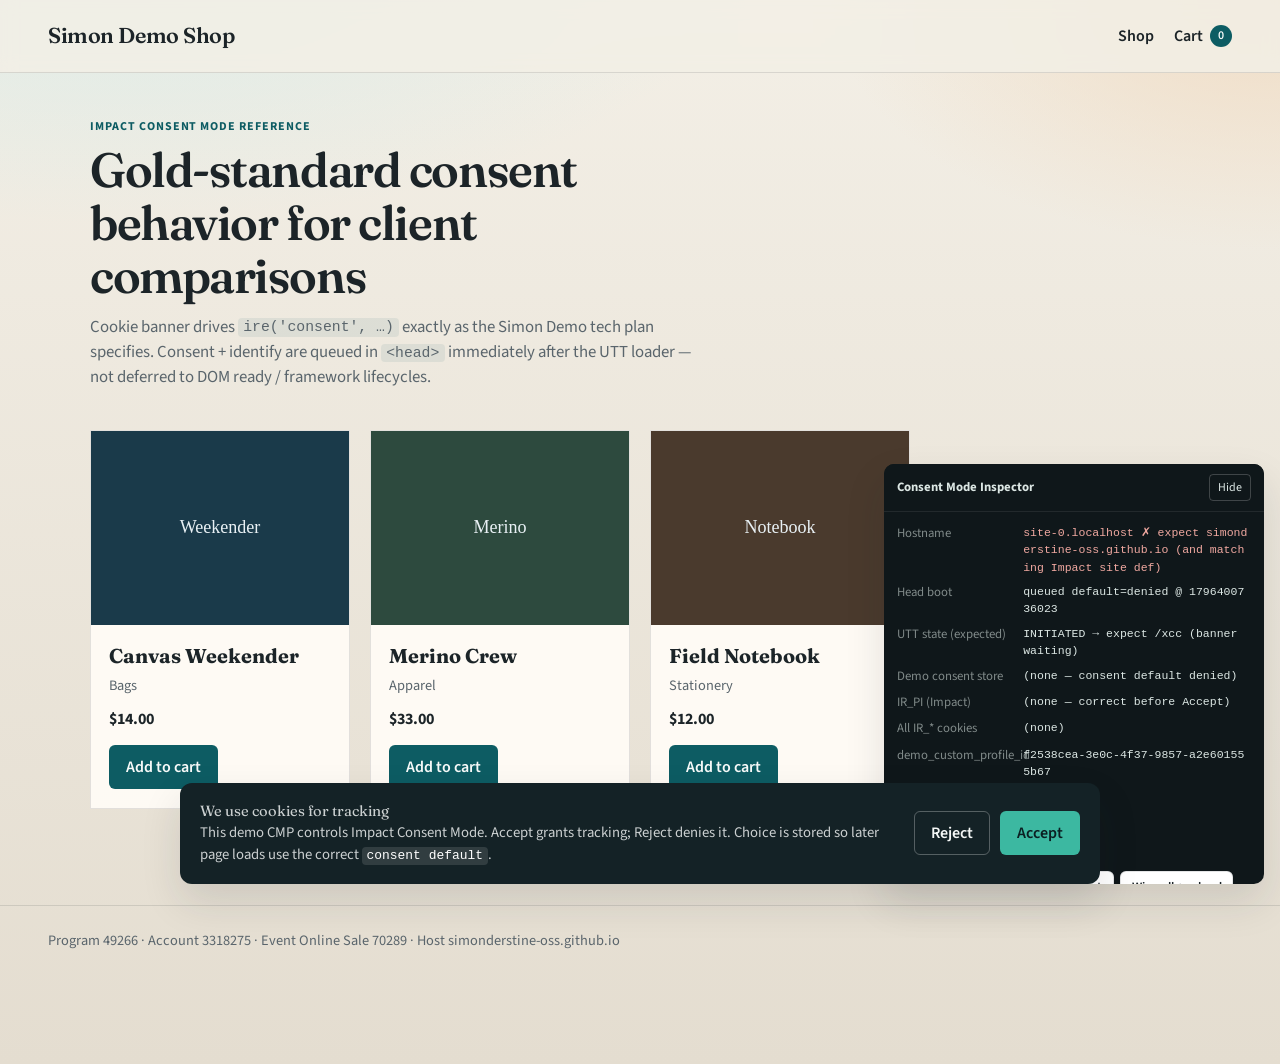
<file: index.html>
<!DOCTYPE html>
<html lang="en">
  <head>
    <meta charset="UTF-8" />
    <meta name="viewport" content="width=device-width, initial-scale=1.0" />
    <title>Simon Demo Shop — Consent Mode Reference</title>
    <!--
      UTT loader FIRST, then INLINE consent+identify with zero network gap.
      This is the gold-standard sequence. Delaying these into DOMContentLoaded /
      SPA lifecycles is the failure mode clients hit (IR cookies before Accept).
    -->
    <script type="text/javascript">
      (function (a, b, c, d, e, f, g) {
        e["ire_o"] = c;
        e[c] =
          e[c] ||
          function () {
            (e[c].a = e[c].a || []).push(arguments);
          };
        f = d.createElement(b);
        g = d.getElementsByTagName(b)[0];
        f.async = 1;
        f.src = a;
        g.parentNode.insertBefore(f, g);
      })(
        "https://utt.impactcdn.com/A3318275-654b-4b94-bfb3-76b3e4e02aea1.js",
        "script",
        "ire",
        document,
        window
      );
    </script>
    <script type="text/javascript">
      (function () {
        var CONSENT_KEY = "demo_consent_tracking";
        var PROFILE_COOKIE = "demo_custom_profile_id";
        var CLICK_COOKIE = "demo_im_ref";
        function getCookie(name) {
          var m = document.cookie.match(
            new RegExp("(?:^|; )" + name.replace(/([.$?*|{}()[\]\\/+^])/g, "\\$1") + "=([^;]*)")
          );
          return m ? decodeURIComponent(m[1]) : "";
        }
        function setCookie(name, value, days) {
          document.cookie =
            name +
            "=" +
            encodeURIComponent(value) +
            "; path=/; max-age=" +
            days * 86400 +
            "; SameSite=Lax";
        }
        function uuid() {
          return "xxxxxxxx-xxxx-4xxx-yxxx-xxxxxxxxxxxx".replace(/[xy]/g, function (c) {
            var r = (Math.random() * 16) | 0;
            return (c === "x" ? r : (r & 0x3) | 0x8).toString(16);
          });
        }
        var stored = null;
        try {
          stored = localStorage.getItem(CONSENT_KEY);
        } catch (e) {}
        var tracking = stored === "granted" ? "granted" : "denied";
        var m = (location.search || "").match(/[?&]im_ref=([^&]*)/);
        if (m) setCookie(CLICK_COOKIE, decodeURIComponent(m[1].replace(/\+/g, " ")), 30);
        var profileId = getCookie(PROFILE_COOKIE);
        if (!profileId) {
          profileId = uuid();
          setCookie(PROFILE_COOKIE, profileId, 365);
        }
        var customer = { customerId: "", email: "" };
        try {
          var raw = sessionStorage.getItem("demo_customer");
          if (raw) customer = JSON.parse(raw);
        } catch (e) {}
        // SYNC into ire stub queue — before async UTT initializes
        ire("consent", "default", { tracking: tracking });
        ire("identify", {
          customerId: customer.customerId || "",
          customerEmail: "",
          customProfileId: profileId,
        });
        window.__IMPACT_CONSENT_HEAD_BOOT__ = {
          tracking: tracking,
          stored: stored,
          at: Date.now(),
        };
        console.log(
          "[Impact Consent] HEAD boot queued consent default=" +
            tracking +
            " + identify (before UTT init)"
        );
      })();
    </script>
    <link rel="preconnect" href="https://fonts.googleapis.com" />
    <link rel="preconnect" href="https://fonts.gstatic.com" crossorigin />
    <link
      href="https://fonts.googleapis.com/css2?family=Fraunces:opsz,wght@9..144,600&family=Source+Sans+3:wght@400;600;700&display=swap"
      rel="stylesheet"
    />
    <link rel="stylesheet" href="css/styles.css" />
    <script src="js/impact-consent.js"></script>
  </head>
  <body>
    <header class="site-header">
      <a class="brand" href="index.html">Simon Demo Shop</a>
      <nav class="site-nav">
        <a href="index.html">Shop</a>
        <a class="cart-link" href="cart.html">
          Cart
          <span id="cart-count" hidden>0</span>
        </a>
      </nav>
    </header>

    <main>
      <section class="hero">
        <span class="eyebrow">Impact Consent Mode reference</span>
        <h1>Gold-standard consent behavior for client comparisons</h1>
        <p>
          Cookie banner drives <code>ire('consent', …)</code> exactly as the Simon Demo tech plan
          specifies. Consent + identify are queued in <code>&lt;head&gt;</code> immediately after the
          UTT loader — not deferred to DOM ready / framework lifecycles.
        </p>
      </section>

      <section class="product-grid" id="product-grid"></section>
    </main>

    <footer class="site-footer">
      Program 49266 · Account 3318275 · Event Online Sale 70289 · Host simonderstine-oss.github.io
    </footer>

    <script src="js/banner.js"></script>
    <script src="js/boot.js"></script>
    <script src="js/products.js"></script>
    <script src="js/cart.js"></script>
    <script>
      function renderProducts() {
        var grid = document.getElementById("product-grid");
        grid.innerHTML = window.PRODUCTS.map(function (product) {
          return (
            '<article class="product-card">' +
            '<img src="' +
            product.image +
            '" alt="' +
            product.name +
            '" />' +
            '<div class="content">' +
            "<h2>" +
            product.name +
            "</h2>" +
            '<div class="meta">' +
            product.category +
            "</div>" +
            '<div class="price">' +
            DemoCart.formatMoney(product.price) +
            "</div>" +
            '<button type="button" data-add="' +
            product.id +
            '">Add to cart</button>' +
            "</div></article>"
          );
        }).join("");
      }

      document.getElementById("product-grid").addEventListener("click", function (event) {
        var button = event.target.closest("[data-add]");
        if (!button) return;
        DemoCart.addToCart(button.dataset.add, 1);
      });

      renderProducts();
    </script>
  </body>
</html>
</file>
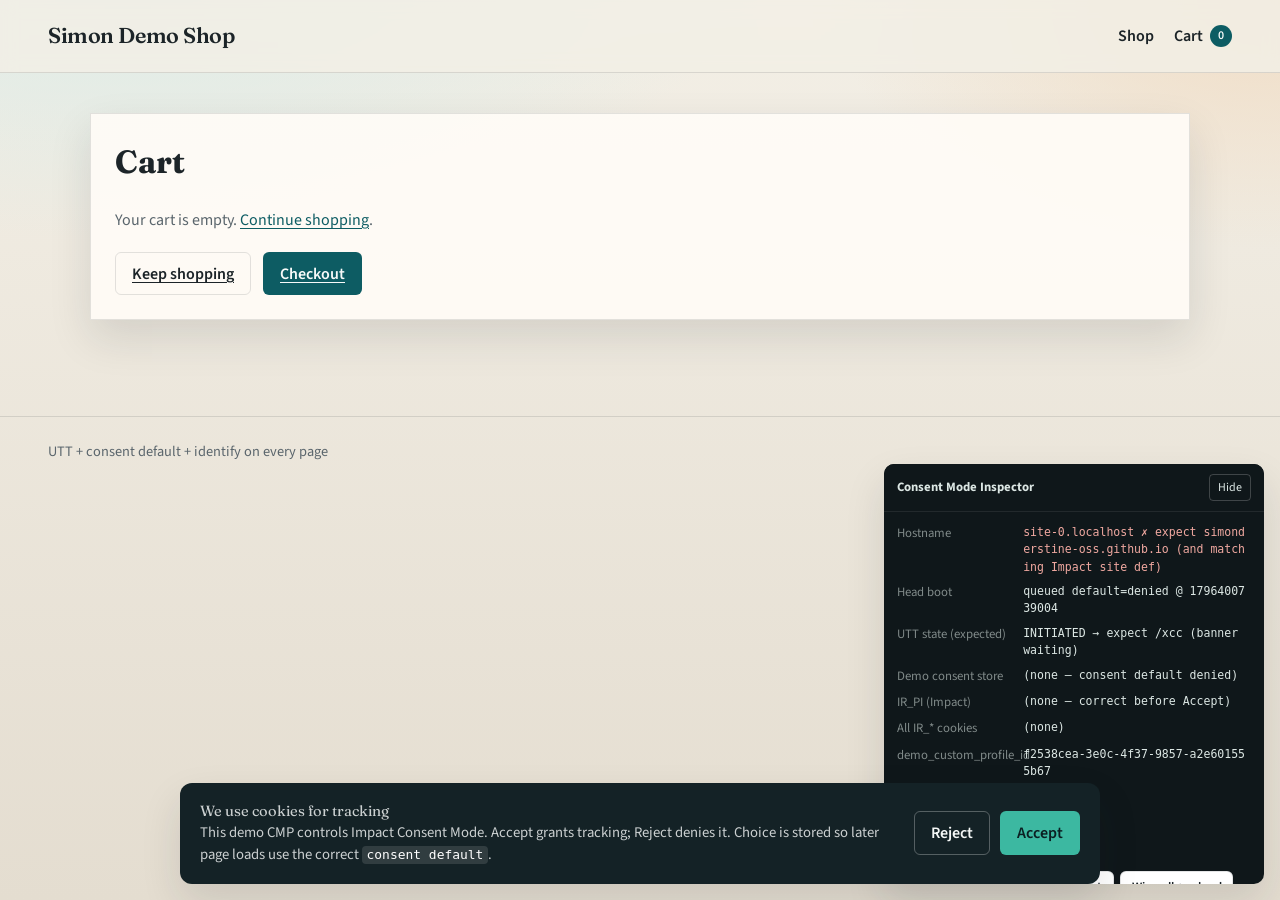
<file: cart.html>
<!DOCTYPE html>
<html lang="en">
  <head>
    <meta charset="UTF-8" />
    <meta name="viewport" content="width=device-width, initial-scale=1.0" />
    <title>Cart — Simon Demo Shop</title>
    <!--
      UTT loader FIRST, then INLINE consent+identify with zero network gap.
      This is the gold-standard sequence. Delaying these into DOMContentLoaded /
      SPA lifecycles is the failure mode clients hit (IR cookies before Accept).
    -->
    <script type="text/javascript">
      (function (a, b, c, d, e, f, g) {
        e["ire_o"] = c;
        e[c] =
          e[c] ||
          function () {
            (e[c].a = e[c].a || []).push(arguments);
          };
        f = d.createElement(b);
        g = d.getElementsByTagName(b)[0];
        f.async = 1;
        f.src = a;
        g.parentNode.insertBefore(f, g);
      })(
        "https://utt.impactcdn.com/A3318275-654b-4b94-bfb3-76b3e4e02aea1.js",
        "script",
        "ire",
        document,
        window
      );
    </script>
    <script type="text/javascript">
      (function () {
        var CONSENT_KEY = "demo_consent_tracking";
        var PROFILE_COOKIE = "demo_custom_profile_id";
        var CLICK_COOKIE = "demo_im_ref";
        function getCookie(name) {
          var m = document.cookie.match(
            new RegExp("(?:^|; )" + name.replace(/([.$?*|{}()[\]\/+^])/g, "\$1") + "=([^;]*)")
          );
          return m ? decodeURIComponent(m[1]) : "";
        }
        function setCookie(name, value, days) {
          document.cookie =
            name +
            "=" +
            encodeURIComponent(value) +
            "; path=/; max-age=" +
            days * 86400 +
            "; SameSite=Lax";
        }
        function uuid() {
          return "xxxxxxxx-xxxx-4xxx-yxxx-xxxxxxxxxxxx".replace(/[xy]/g, function (c) {
            var r = (Math.random() * 16) | 0;
            return (c === "x" ? r : (r & 0x3) | 0x8).toString(16);
          });
        }
        var stored = null;
        try {
          stored = localStorage.getItem(CONSENT_KEY);
        } catch (e) {}
        var tracking = stored === "granted" ? "granted" : "denied";
        var m = (location.search || "").match(/[?&]im_ref=([^&]*)/);
        if (m) setCookie(CLICK_COOKIE, decodeURIComponent(m[1].replace(/\+/g, " ")), 30);
        var profileId = getCookie(PROFILE_COOKIE);
        if (!profileId) {
          profileId = uuid();
          setCookie(PROFILE_COOKIE, profileId, 365);
        }
        var customer = { customerId: "", email: "" };
        try {
          var raw = sessionStorage.getItem("demo_customer");
          if (raw) customer = JSON.parse(raw);
        } catch (e) {}
        // SYNC into ire stub queue — before async UTT initializes
        ire("consent", "default", { tracking: tracking });
        ire("identify", {
          customerId: customer.customerId || "",
          customerEmail: "",
          customProfileId: profileId,
        });
        window.__IMPACT_CONSENT_HEAD_BOOT__ = {
          tracking: tracking,
          stored: stored,
          at: Date.now(),
        };
        console.log(
          "[Impact Consent] HEAD boot queued consent default=" +
            tracking +
            " + identify (before UTT init)"
        );
      })();
    </script>
    <link rel="preconnect" href="https://fonts.googleapis.com" />
    <link rel="preconnect" href="https://fonts.gstatic.com" crossorigin />
    <link
      href="https://fonts.googleapis.com/css2?family=Fraunces:opsz,wght@9..144,600&family=Source+Sans+3:wght@400;600;700&display=swap"
      rel="stylesheet"
    />
    <link rel="stylesheet" href="css/styles.css" />
    <script src="js/impact-consent.js"></script>
</head>
  <body>
    <header class="site-header">
      <a class="brand" href="index.html">Simon Demo Shop</a>
      <nav class="site-nav">
        <a href="index.html">Shop</a>
        <a class="cart-link" href="cart.html">
          Cart
          <span id="cart-count" hidden>0</span>
        </a>
      </nav>
    </header>

    <main>
      <div class="panel">
        <h1>Cart</h1>
        <div id="cart-empty" class="empty" hidden>Your cart is empty. <a href="index.html">Continue shopping</a>.</div>
        <table class="cart-table" id="cart-table" hidden>
          <thead>
            <tr>
              <th>Item</th>
              <th>Qty</th>
              <th>Subtotal</th>
            </tr>
          </thead>
          <tbody id="cart-body"></tbody>
        </table>
        <p id="cart-total" hidden></p>
        <div class="actions" id="cart-actions" hidden>
          <a class="btn btn--ghost" href="index.html">Keep shopping</a>
          <a class="btn btn--primary" href="checkout.html">Checkout</a>
        </div>
      </div>
    </main>

    <footer class="site-footer">UTT + consent default + identify on every page</footer>

    <script src="js/banner.js"></script>
    <script src="js/boot.js"></script>
    <script src="js/products.js"></script>
    <script src="js/cart.js"></script>
    <script>
      function renderCart() {
        var items = DemoCart.getLineItems();
        var empty = document.getElementById("cart-empty");
        var table = document.getElementById("cart-table");
        var body = document.getElementById("cart-body");
        var total = document.getElementById("cart-total");
        var actions = document.getElementById("cart-actions");

        if (!items.length) {
          empty.hidden = false;
          table.hidden = true;
          total.hidden = true;
          actions.hidden = true;
          return;
        }

        empty.hidden = true;
        table.hidden = false;
        total.hidden = false;
        actions.hidden = false;
        body.innerHTML = items
          .map(function (item) {
            return (
              "<tr>" +
              "<td><strong>" +
              item.name +
              "</strong><div class=\"meta\">" +
              item.sku +
              " · " +
              item.category +
              "</div></td>" +
              '<td><div class="qty-controls">' +
              '<button type="button" data-qty="' +
              item.sku +
              '" data-delta="-1">−</button>' +
              "<span>" +
              item.quantity +
              "</span>" +
              '<button type="button" data-qty="' +
              item.sku +
              '" data-delta="1">+</button>' +
              "</div></td>" +
              "<td>" +
              DemoCart.formatMoney(item.subTotal) +
              "</td>" +
              "</tr>"
            );
          })
          .join("");
        total.innerHTML = "<strong>Subtotal:</strong> " + DemoCart.formatMoney(DemoCart.getSubtotal());
      }

      document.getElementById("cart-body").addEventListener("click", function (e) {
        var btn = e.target.closest("[data-qty]");
        if (!btn) return;
        var sku = btn.getAttribute("data-qty");
        var delta = Number(btn.getAttribute("data-delta"));
        var line = DemoCart.getLineItems().find(function (i) {
          return i.sku === sku;
        });
        if (!line) return;
        DemoCart.setQty(sku, line.quantity + delta);
        renderCart();
      });

      renderCart();
    </script>
  </body>
</html>
</file>
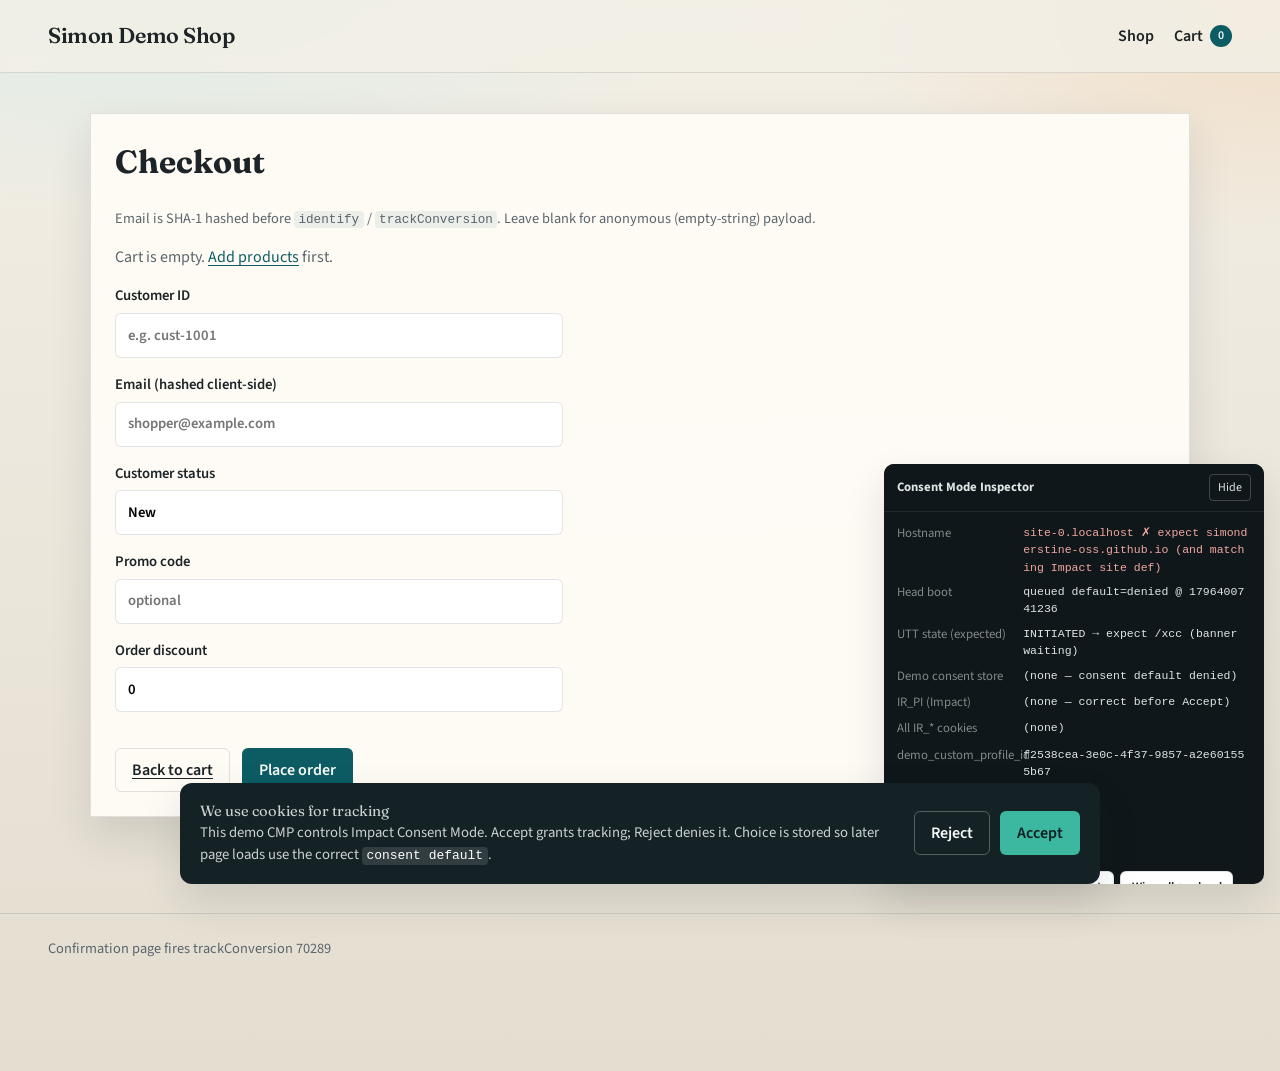
<file: checkout.html>
<!DOCTYPE html>
<html lang="en">
  <head>
    <meta charset="UTF-8" />
    <meta name="viewport" content="width=device-width, initial-scale=1.0" />
    <title>Checkout — Simon Demo Shop</title>
    <!--
      UTT loader FIRST, then INLINE consent+identify with zero network gap.
      This is the gold-standard sequence. Delaying these into DOMContentLoaded /
      SPA lifecycles is the failure mode clients hit (IR cookies before Accept).
    -->
    <script type="text/javascript">
      (function (a, b, c, d, e, f, g) {
        e["ire_o"] = c;
        e[c] =
          e[c] ||
          function () {
            (e[c].a = e[c].a || []).push(arguments);
          };
        f = d.createElement(b);
        g = d.getElementsByTagName(b)[0];
        f.async = 1;
        f.src = a;
        g.parentNode.insertBefore(f, g);
      })(
        "https://utt.impactcdn.com/A3318275-654b-4b94-bfb3-76b3e4e02aea1.js",
        "script",
        "ire",
        document,
        window
      );
    </script>
    <script type="text/javascript">
      (function () {
        var CONSENT_KEY = "demo_consent_tracking";
        var PROFILE_COOKIE = "demo_custom_profile_id";
        var CLICK_COOKIE = "demo_im_ref";
        function getCookie(name) {
          var m = document.cookie.match(
            new RegExp("(?:^|; )" + name.replace(/([.$?*|{}()[\]\/+^])/g, "\$1") + "=([^;]*)")
          );
          return m ? decodeURIComponent(m[1]) : "";
        }
        function setCookie(name, value, days) {
          document.cookie =
            name +
            "=" +
            encodeURIComponent(value) +
            "; path=/; max-age=" +
            days * 86400 +
            "; SameSite=Lax";
        }
        function uuid() {
          return "xxxxxxxx-xxxx-4xxx-yxxx-xxxxxxxxxxxx".replace(/[xy]/g, function (c) {
            var r = (Math.random() * 16) | 0;
            return (c === "x" ? r : (r & 0x3) | 0x8).toString(16);
          });
        }
        var stored = null;
        try {
          stored = localStorage.getItem(CONSENT_KEY);
        } catch (e) {}
        var tracking = stored === "granted" ? "granted" : "denied";
        var m = (location.search || "").match(/[?&]im_ref=([^&]*)/);
        if (m) setCookie(CLICK_COOKIE, decodeURIComponent(m[1].replace(/\+/g, " ")), 30);
        var profileId = getCookie(PROFILE_COOKIE);
        if (!profileId) {
          profileId = uuid();
          setCookie(PROFILE_COOKIE, profileId, 365);
        }
        var customer = { customerId: "", email: "" };
        try {
          var raw = sessionStorage.getItem("demo_customer");
          if (raw) customer = JSON.parse(raw);
        } catch (e) {}
        // SYNC into ire stub queue — before async UTT initializes
        ire("consent", "default", { tracking: tracking });
        ire("identify", {
          customerId: customer.customerId || "",
          customerEmail: "",
          customProfileId: profileId,
        });
        window.__IMPACT_CONSENT_HEAD_BOOT__ = {
          tracking: tracking,
          stored: stored,
          at: Date.now(),
        };
        console.log(
          "[Impact Consent] HEAD boot queued consent default=" +
            tracking +
            " + identify (before UTT init)"
        );
      })();
    </script>
    <link rel="preconnect" href="https://fonts.googleapis.com" />
    <link rel="preconnect" href="https://fonts.gstatic.com" crossorigin />
    <link
      href="https://fonts.googleapis.com/css2?family=Fraunces:opsz,wght@9..144,600&family=Source+Sans+3:wght@400;600;700&display=swap"
      rel="stylesheet"
    />
    <link rel="stylesheet" href="css/styles.css" />
    <script src="js/impact-consent.js"></script>
</head>
  <body>
    <header class="site-header">
      <a class="brand" href="index.html">Simon Demo Shop</a>
      <nav class="site-nav">
        <a href="index.html">Shop</a>
        <a class="cart-link" href="cart.html">
          Cart
          <span id="cart-count" hidden>0</span>
        </a>
      </nav>
    </header>

    <main>
      <div class="panel">
        <h1>Checkout</h1>
        <p class="meta">
          Email is SHA-1 hashed before <code>identify</code> / <code>trackConversion</code>. Leave blank for
          anonymous (empty-string) payload.
        </p>
        <form class="form-grid" id="checkout-form">
          <label>
            Customer ID
            <input type="text" name="customerId" placeholder="e.g. cust-1001" autocomplete="username" />
          </label>
          <label>
            Email (hashed client-side)
            <input type="email" name="email" placeholder="shopper@example.com" autocomplete="email" />
          </label>
          <label>
            Customer status
            <input type="text" name="customerStatus" value="New" />
          </label>
          <label>
            Promo code
            <input type="text" name="orderPromoCode" placeholder="optional" />
          </label>
          <label>
            Order discount
            <input type="number" name="orderDiscount" value="0" min="0" step="0.01" />
          </label>
          <div class="actions">
            <a class="btn btn--ghost" href="cart.html">Back to cart</a>
            <button class="btn btn--primary" type="submit">Place order</button>
          </div>
        </form>
      </div>
    </main>

    <footer class="site-footer">Confirmation page fires trackConversion 70289</footer>

    <script src="js/banner.js"></script>
    <script src="js/boot.js"></script>
    <script src="js/products.js"></script>
    <script src="js/cart.js"></script>
    <script>
      (function () {
        var existing = ImpactConsent.getCustomer();
        var form = document.getElementById("checkout-form");
        form.customerId.value = existing.customerId || "";
        form.email.value = existing.email || "";

        if (!DemoCart.count()) {
          form.querySelector('button[type="submit"]').disabled = true;
          form.insertAdjacentHTML(
            "beforebegin",
            '<p class="empty">Cart is empty. <a href="index.html">Add products</a> first.</p>'
          );
        }

        form.addEventListener("submit", function (e) {
          e.preventDefault();
          var data = new FormData(form);
          ImpactConsent.setCustomer(data.get("customerId") || "", data.get("email") || "");

          var order = {
            orderId: "ORD-" + Date.now(),
            customerStatus: data.get("customerStatus") || "New",
            orderPromoCode: data.get("orderPromoCode") || "",
            orderDiscount: Number(data.get("orderDiscount")) || 0,
            currencyCode: "USD",
            items: DemoCart.getLineItems().map(function (i) {
              return {
                subTotal: i.subTotal,
                category: i.category,
                sku: i.sku,
                quantity: i.quantity,
                name: i.name,
              };
            }),
          };

          sessionStorage.setItem("impact_demo_pending_order", JSON.stringify(order));
          window.location.href = "confirmation.html";
        });
      })();
    </script>
  </body>
</html>
</file>
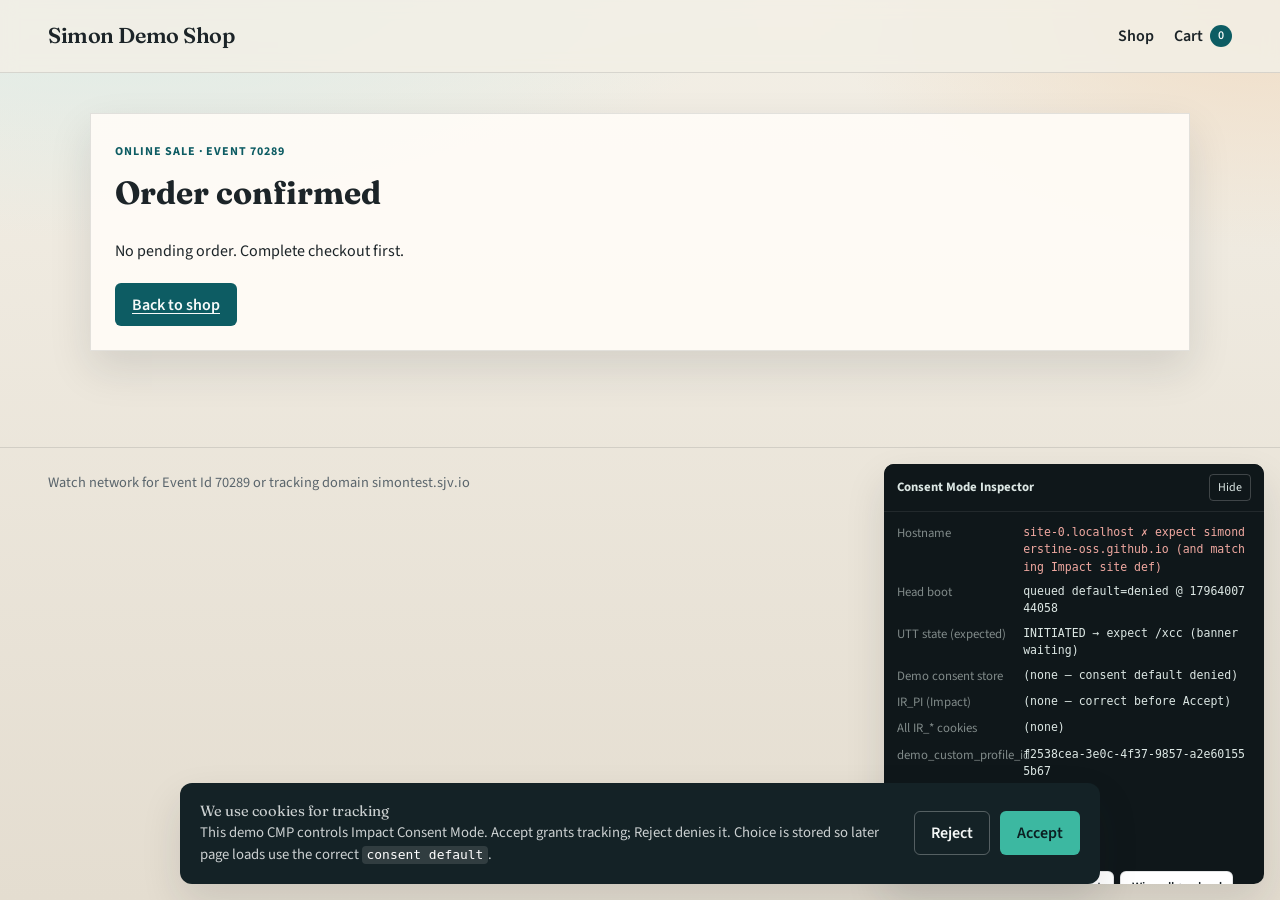
<file: confirmation.html>
<!DOCTYPE html>
<html lang="en">
  <head>
    <meta charset="UTF-8" />
    <meta name="viewport" content="width=device-width, initial-scale=1.0" />
    <title>Confirmation — Simon Demo Shop</title>
    <!--
      UTT loader FIRST, then INLINE consent+identify with zero network gap.
      This is the gold-standard sequence. Delaying these into DOMContentLoaded /
      SPA lifecycles is the failure mode clients hit (IR cookies before Accept).
    -->
    <script type="text/javascript">
      (function (a, b, c, d, e, f, g) {
        e["ire_o"] = c;
        e[c] =
          e[c] ||
          function () {
            (e[c].a = e[c].a || []).push(arguments);
          };
        f = d.createElement(b);
        g = d.getElementsByTagName(b)[0];
        f.async = 1;
        f.src = a;
        g.parentNode.insertBefore(f, g);
      })(
        "https://utt.impactcdn.com/A3318275-654b-4b94-bfb3-76b3e4e02aea1.js",
        "script",
        "ire",
        document,
        window
      );
    </script>
    <script type="text/javascript">
      (function () {
        var CONSENT_KEY = "demo_consent_tracking";
        var PROFILE_COOKIE = "demo_custom_profile_id";
        var CLICK_COOKIE = "demo_im_ref";
        function getCookie(name) {
          var m = document.cookie.match(
            new RegExp("(?:^|; )" + name.replace(/([.$?*|{}()[\]\/+^])/g, "\$1") + "=([^;]*)")
          );
          return m ? decodeURIComponent(m[1]) : "";
        }
        function setCookie(name, value, days) {
          document.cookie =
            name +
            "=" +
            encodeURIComponent(value) +
            "; path=/; max-age=" +
            days * 86400 +
            "; SameSite=Lax";
        }
        function uuid() {
          return "xxxxxxxx-xxxx-4xxx-yxxx-xxxxxxxxxxxx".replace(/[xy]/g, function (c) {
            var r = (Math.random() * 16) | 0;
            return (c === "x" ? r : (r & 0x3) | 0x8).toString(16);
          });
        }
        var stored = null;
        try {
          stored = localStorage.getItem(CONSENT_KEY);
        } catch (e) {}
        var tracking = stored === "granted" ? "granted" : "denied";
        var m = (location.search || "").match(/[?&]im_ref=([^&]*)/);
        if (m) setCookie(CLICK_COOKIE, decodeURIComponent(m[1].replace(/\+/g, " ")), 30);
        var profileId = getCookie(PROFILE_COOKIE);
        if (!profileId) {
          profileId = uuid();
          setCookie(PROFILE_COOKIE, profileId, 365);
        }
        var customer = { customerId: "", email: "" };
        try {
          var raw = sessionStorage.getItem("demo_customer");
          if (raw) customer = JSON.parse(raw);
        } catch (e) {}
        // SYNC into ire stub queue — before async UTT initializes
        ire("consent", "default", { tracking: tracking });
        ire("identify", {
          customerId: customer.customerId || "",
          customerEmail: "",
          customProfileId: profileId,
        });
        window.__IMPACT_CONSENT_HEAD_BOOT__ = {
          tracking: tracking,
          stored: stored,
          at: Date.now(),
        };
        console.log(
          "[Impact Consent] HEAD boot queued consent default=" +
            tracking +
            " + identify (before UTT init)"
        );
      })();
    </script>
    <link rel="preconnect" href="https://fonts.googleapis.com" />
    <link rel="preconnect" href="https://fonts.gstatic.com" crossorigin />
    <link
      href="https://fonts.googleapis.com/css2?family=Fraunces:opsz,wght@9..144,600&family=Source+Sans+3:wght@400;600;700&display=swap"
      rel="stylesheet"
    />
    <link rel="stylesheet" href="css/styles.css" />
    <script src="js/impact-consent.js"></script>
</head>
  <body>
    <header class="site-header">
      <a class="brand" href="index.html">Simon Demo Shop</a>
      <nav class="site-nav">
        <a href="index.html">Shop</a>
        <a class="cart-link" href="cart.html">
          Cart
          <span id="cart-count" hidden>0</span>
        </a>
      </nav>
    </header>

    <main>
      <div class="panel">
        <span class="eyebrow">Online Sale · Event 70289</span>
        <h1>Order confirmed</h1>
        <p id="confirm-status">Firing consent default + trackConversion…</p>
        <pre id="confirm-payload" class="meta" style="white-space: pre-wrap; font-family: ui-monospace, monospace; font-size: 0.8rem"></pre>
        <div class="actions">
          <a class="btn btn--primary" href="index.html">Back to shop</a>
        </div>
      </div>
    </main>

    <footer class="site-footer">
      Watch network for Event Id 70289 or tracking domain simontest.sjv.io
    </footer>

    <script src="js/banner.js"></script>
    <script src="js/boot.js"></script>
    <script src="js/products.js"></script>
    <script src="js/cart.js"></script>
    <script>
      (function () {
        var statusEl = document.getElementById("confirm-status");
        var payloadEl = document.getElementById("confirm-payload");
        var raw = sessionStorage.getItem("impact_demo_pending_order");
        // consent+identify already queued in <head>. Fire conversion sync now.
        if (!raw) {
          statusEl.textContent = "No pending order. Complete checkout first.";
          return;
        }
        var order = JSON.parse(raw);
        var props = ImpactConsent.trackOnlineSale(order);
        statusEl.innerHTML =
          "Conversion sent for <strong>" +
          order.orderId +
          "</strong> with consent default = stored preference (granted or denied).";
        payloadEl.textContent = JSON.stringify(props, null, 2);
        sessionStorage.removeItem("impact_demo_pending_order");
        DemoCart.clearCart();
      })();
    </script>
  </body>
</html>
</file>
<file: css/styles.css>
:root {
  --bg: #f3efe6;
  --bg-accent: #e4ddd0;
  --ink: #1c2428;
  --muted: #5a656c;
  --brand: #0d5c63;
  --brand-ink: #f7faf9;
  --danger: #8b3a2f;
  --surface: rgba(255, 252, 247, 0.92);
  --line: rgba(28, 36, 40, 0.12);
  --shadow: 0 18px 40px rgba(28, 36, 40, 0.12);
  --font-display: "Fraunces", "Iowan Old Style", Georgia, serif;
  --font-body: "Source Sans 3", "Segoe UI", sans-serif;
}

*,
*::before,
*::after {
  box-sizing: border-box;
}

html {
  scroll-behavior: smooth;
}

body {
  margin: 0;
  min-height: 100vh;
  font-family: var(--font-body);
  color: var(--ink);
  background:
    radial-gradient(1200px 600px at 10% -10%, #d7ebe8 0%, transparent 55%),
    radial-gradient(900px 500px at 100% 0%, #f0dcc4 0%, transparent 50%),
    linear-gradient(180deg, var(--bg) 0%, var(--bg-accent) 100%);
  line-height: 1.5;
}

a {
  color: var(--brand);
  text-decoration-thickness: 1px;
  text-underline-offset: 3px;
}

img {
  max-width: 100%;
  display: block;
}

code {
  font-size: 0.88em;
  background: rgba(13, 92, 99, 0.08);
  padding: 0.1em 0.35em;
  border-radius: 4px;
}

.site-header {
  display: flex;
  align-items: center;
  justify-content: space-between;
  gap: 1rem;
  padding: 1.25rem clamp(1.25rem, 4vw, 3rem);
  border-bottom: 1px solid var(--line);
  backdrop-filter: blur(8px);
  position: sticky;
  top: 0;
  z-index: 20;
  background: rgba(243, 239, 230, 0.85);
}

.brand {
  font-family: var(--font-display);
  font-weight: 600;
  font-size: 1.35rem;
  color: var(--ink);
  text-decoration: none;
  letter-spacing: -0.02em;
}

.site-nav {
  display: flex;
  gap: 1.25rem;
  align-items: center;
}

.site-nav a {
  color: var(--ink);
  text-decoration: none;
  font-weight: 600;
}

.cart-link {
  display: inline-flex;
  align-items: center;
  gap: 0.4rem;
}

#cart-count {
  display: inline-grid;
  place-items: center;
  min-width: 1.4rem;
  height: 1.4rem;
  padding: 0 0.35rem;
  border-radius: 999px;
  background: var(--brand);
  color: var(--brand-ink);
  font-size: 0.75rem;
}

main {
  width: min(1100px, calc(100% - 2.5rem));
  margin: 0 auto;
  padding: 2.5rem 0 6rem;
}

.hero {
  margin-bottom: 2.5rem;
  max-width: 38rem;
  animation: rise 0.7s ease both;
}

.hero h1 {
  font-family: var(--font-display);
  font-weight: 600;
  font-size: clamp(2rem, 4vw, 3rem);
  line-height: 1.1;
  margin: 0 0 0.75rem;
  letter-spacing: -0.03em;
}

.hero p {
  margin: 0;
  color: var(--muted);
  font-size: 1.05rem;
}

.eyebrow {
  display: inline-block;
  font-size: 0.75rem;
  font-weight: 700;
  letter-spacing: 0.08em;
  text-transform: uppercase;
  color: var(--brand);
  margin-bottom: 0.5rem;
}

.product-grid {
  display: grid;
  grid-template-columns: repeat(auto-fill, minmax(240px, 1fr));
  gap: 1.25rem;
}

.product-card {
  background: var(--surface);
  border: 1px solid var(--line);
  overflow: hidden;
  animation: rise 0.8s ease both;
}

.product-card:nth-child(2) {
  animation-delay: 0.08s;
}
.product-card:nth-child(3) {
  animation-delay: 0.16s;
}

.product-card img {
  width: 100%;
  aspect-ratio: 4 / 3;
  object-fit: cover;
}

.product-card .content {
  padding: 1rem 1.1rem 1.2rem;
}

.product-card h2 {
  font-family: var(--font-display);
  font-size: 1.25rem;
  margin: 0 0 0.25rem;
}

.meta {
  color: var(--muted);
  font-size: 0.9rem;
}

.price {
  font-weight: 700;
  margin: 0.65rem 0 0.9rem;
}

.btn,
button {
  font: inherit;
  cursor: pointer;
}

.btn,
.product-card button,
.qty-controls button {
  border: 1px solid transparent;
  border-radius: 6px;
  padding: 0.55rem 1rem;
  background: var(--brand);
  color: var(--brand-ink);
  font-weight: 600;
}

.btn--ghost,
.qty-controls button {
  background: transparent;
  color: var(--ink);
  border-color: var(--line);
}

.btn--primary:hover,
.product-card button:hover {
  filter: brightness(1.08);
}

.btn--small {
  padding: 0.35rem 0.65rem;
  font-size: 0.8rem;
  background: #fff;
  color: var(--ink);
  border-color: var(--line);
}

.panel {
  background: var(--surface);
  border: 1px solid var(--line);
  padding: 1.5rem;
  box-shadow: var(--shadow);
  animation: rise 0.6s ease both;
}

.panel h1 {
  font-family: var(--font-display);
  margin-top: 0;
}

.cart-table {
  width: 100%;
  border-collapse: collapse;
  margin: 1rem 0 1.5rem;
}

.cart-table th,
.cart-table td {
  text-align: left;
  padding: 0.75rem 0.4rem;
  border-bottom: 1px solid var(--line);
}

.qty-controls {
  display: inline-flex;
  align-items: center;
  gap: 0.4rem;
}

.qty-controls button {
  min-width: 2rem;
  padding: 0.25rem 0.5rem;
}

.form-grid {
  display: grid;
  gap: 1rem;
  max-width: 28rem;
}

label {
  display: grid;
  gap: 0.35rem;
  font-weight: 600;
  font-size: 0.92rem;
}

input[type="text"],
input[type="email"],
input[type="number"] {
  font: inherit;
  padding: 0.65rem 0.75rem;
  border: 1px solid var(--line);
  border-radius: 6px;
  background: #fff;
}

.actions {
  display: flex;
  flex-wrap: wrap;
  gap: 0.75rem;
  margin-top: 1.25rem;
}

.site-footer {
  padding: 1.5rem clamp(1.25rem, 4vw, 3rem) 7rem;
  color: var(--muted);
  font-size: 0.9rem;
  border-top: 1px solid var(--line);
}

/* Cookie banner */
.cookie-banner {
  position: fixed;
  left: 0;
  right: 0;
  bottom: 0;
  z-index: 50;
  padding: 1rem;
  animation: slide-up 0.45s ease both;
}

.cookie-banner--hidden {
  display: none;
}

.cookie-banner__inner {
  width: min(920px, 100%);
  margin: 0 auto;
  display: flex;
  flex-wrap: wrap;
  gap: 1rem;
  align-items: center;
  justify-content: space-between;
  background: #142226;
  color: #f4f7f6;
  padding: 1.1rem 1.25rem;
  border-radius: 12px;
  box-shadow: var(--shadow);
}

.cookie-banner__title {
  font-family: var(--font-display);
  font-size: 1.15rem;
  margin: 0 0 0.25rem;
}

.cookie-banner__copy {
  flex: 1 1 280px;
  margin: 0;
}

.cookie-banner__copy p {
  margin: 0;
  color: rgba(244, 247, 246, 0.82);
  font-size: 0.92rem;
}

.cookie-banner__copy code {
  background: rgba(255, 255, 255, 0.12);
  color: #fff;
}

.cookie-banner__actions {
  display: flex;
  gap: 0.6rem;
}

.cookie-banner .btn--ghost {
  color: #f4f7f6;
  border-color: rgba(255, 255, 255, 0.28);
}

.cookie-banner .btn--primary {
  background: #3cb8a1;
  color: #0b1f22;
}

/* Debug inspector */
.debug-panel {
  position: fixed;
  right: 1rem;
  bottom: 1rem;
  width: min(380px, calc(100vw - 2rem));
  max-height: min(55vh, 420px);
  overflow: auto;
  z-index: 40;
  background: #0f171a;
  color: #dce7e4;
  border-radius: 10px;
  box-shadow: var(--shadow);
  font-size: 0.8rem;
}

.debug-panel--collapsed .debug-panel__body {
  display: none;
}

.debug-panel__head {
  display: flex;
  justify-content: space-between;
  align-items: center;
  padding: 0.65rem 0.8rem;
  border-bottom: 1px solid rgba(255, 255, 255, 0.08);
  position: sticky;
  top: 0;
  background: #0f171a;
}

.debug-panel__toggle {
  background: transparent;
  border: 1px solid rgba(255, 255, 255, 0.2);
  color: inherit;
  border-radius: 4px;
  padding: 0.2rem 0.5rem;
  font-size: 0.75rem;
}

.debug-panel__body {
  padding: 0.75rem 0.8rem 1rem;
}

.debug-panel__meta {
  display: grid;
  gap: 0.45rem;
  margin: 0 0 0.75rem;
}

.debug-panel__meta div {
  display: grid;
  grid-template-columns: 7.5rem 1fr;
  gap: 0.4rem;
}

.debug-panel__meta dt {
  margin: 0;
  color: rgba(220, 231, 228, 0.55);
}

.debug-panel__meta dd {
  margin: 0;
  word-break: break-all;
  font-family: ui-monospace, SFMono-Regular, Menlo, monospace;
  font-size: 0.72rem;
}

.debug-panel__actions {
  display: flex;
  flex-wrap: wrap;
  gap: 0.4rem;
  margin-bottom: 0.75rem;
}

.debug-panel__hint {
  color: rgba(220, 231, 228, 0.65);
  margin: 0 0 0.75rem;
  line-height: 1.4;
}

.debug-panel__hint code {
  background: rgba(255, 255, 255, 0.08);
  color: #b8efe3;
}

.debug-panel__log {
  list-style: none;
  margin: 0;
  padding: 0;
  display: grid;
  gap: 0.35rem;
  font-family: ui-monospace, SFMono-Regular, Menlo, monospace;
  font-size: 0.7rem;
  color: #9fd9cb;
}

.empty {
  color: var(--muted);
}

@keyframes rise {
  from {
    opacity: 0;
    transform: translateY(12px);
  }
  to {
    opacity: 1;
    transform: none;
  }
}

@keyframes slide-up {
  from {
    opacity: 0;
    transform: translateY(24px);
  }
  to {
    opacity: 1;
    transform: none;
  }
}

@media (max-width: 640px) {
  .debug-panel {
    right: 0.5rem;
    left: 0.5rem;
    width: auto;
    bottom: 0.5rem;
  }

  .cookie-banner__actions {
    width: 100%;
  }

  .cookie-banner__actions .btn {
    flex: 1;
  }
}
</file>
